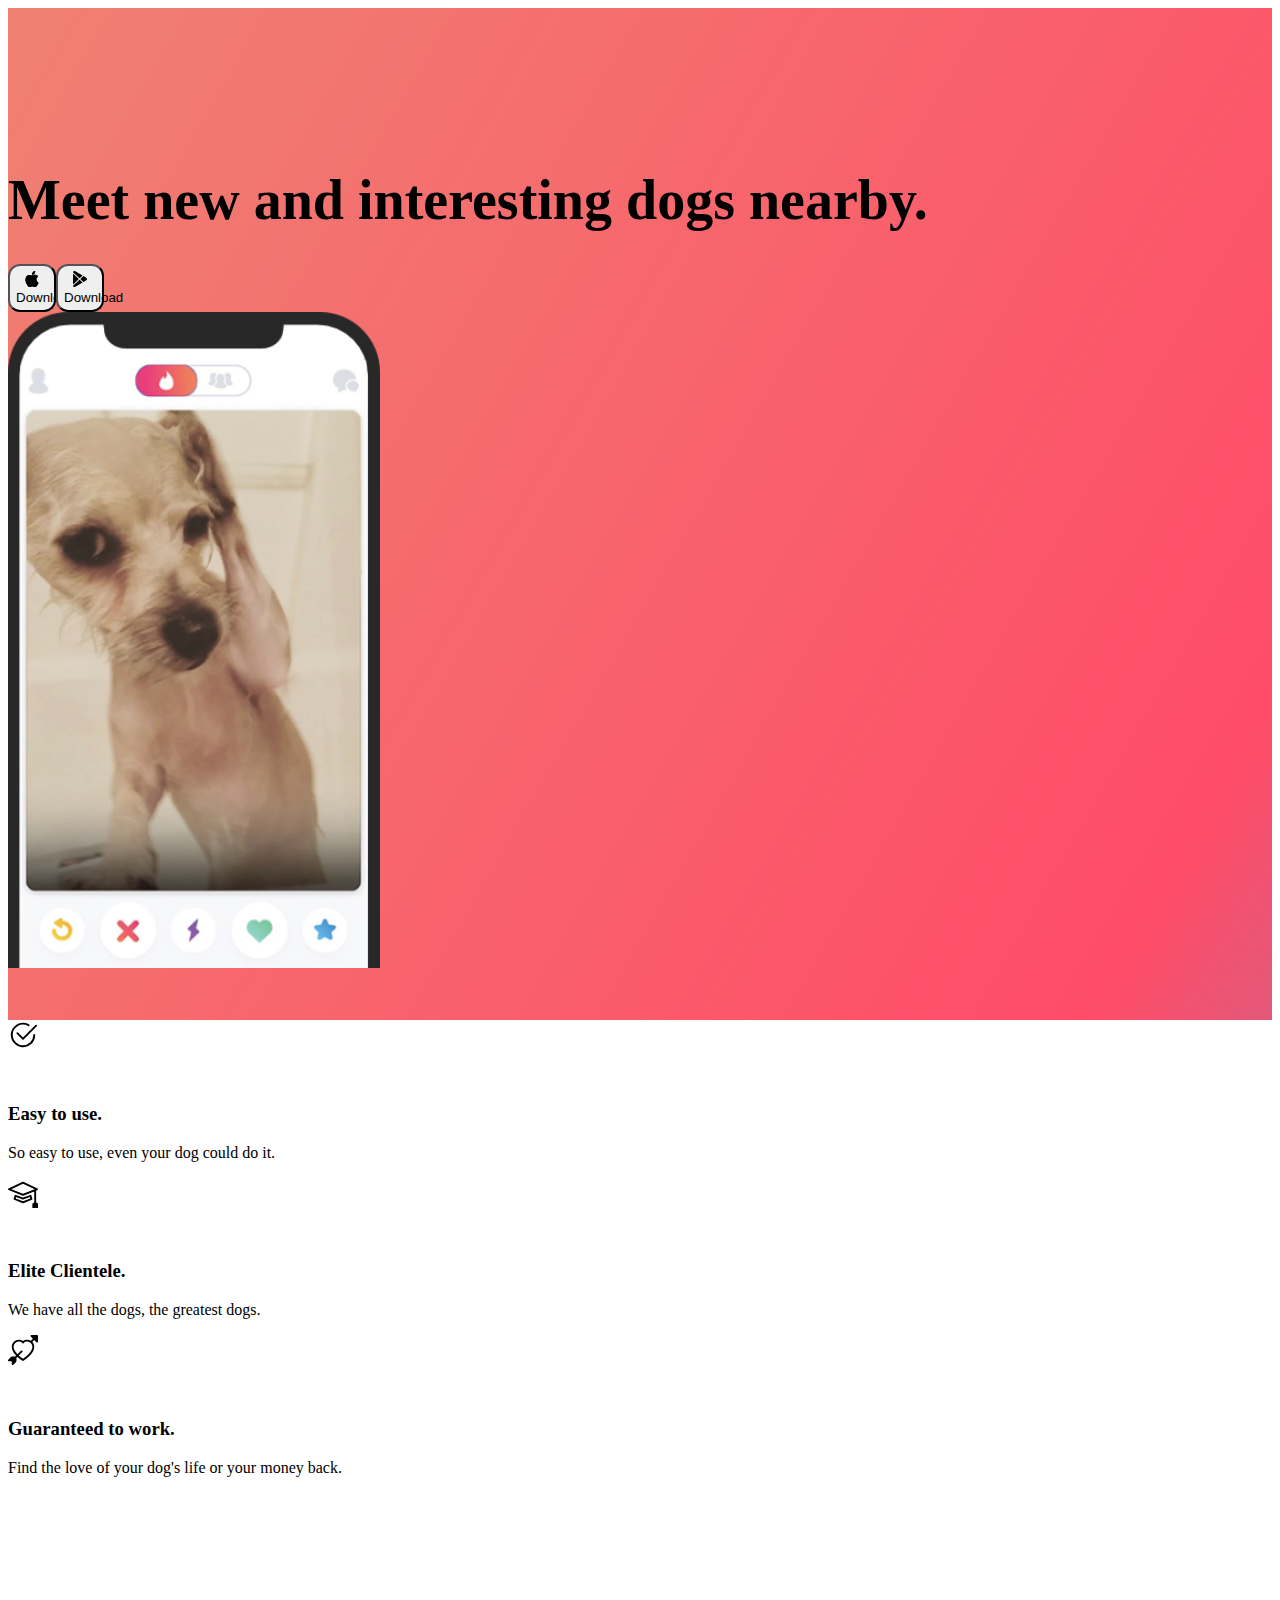
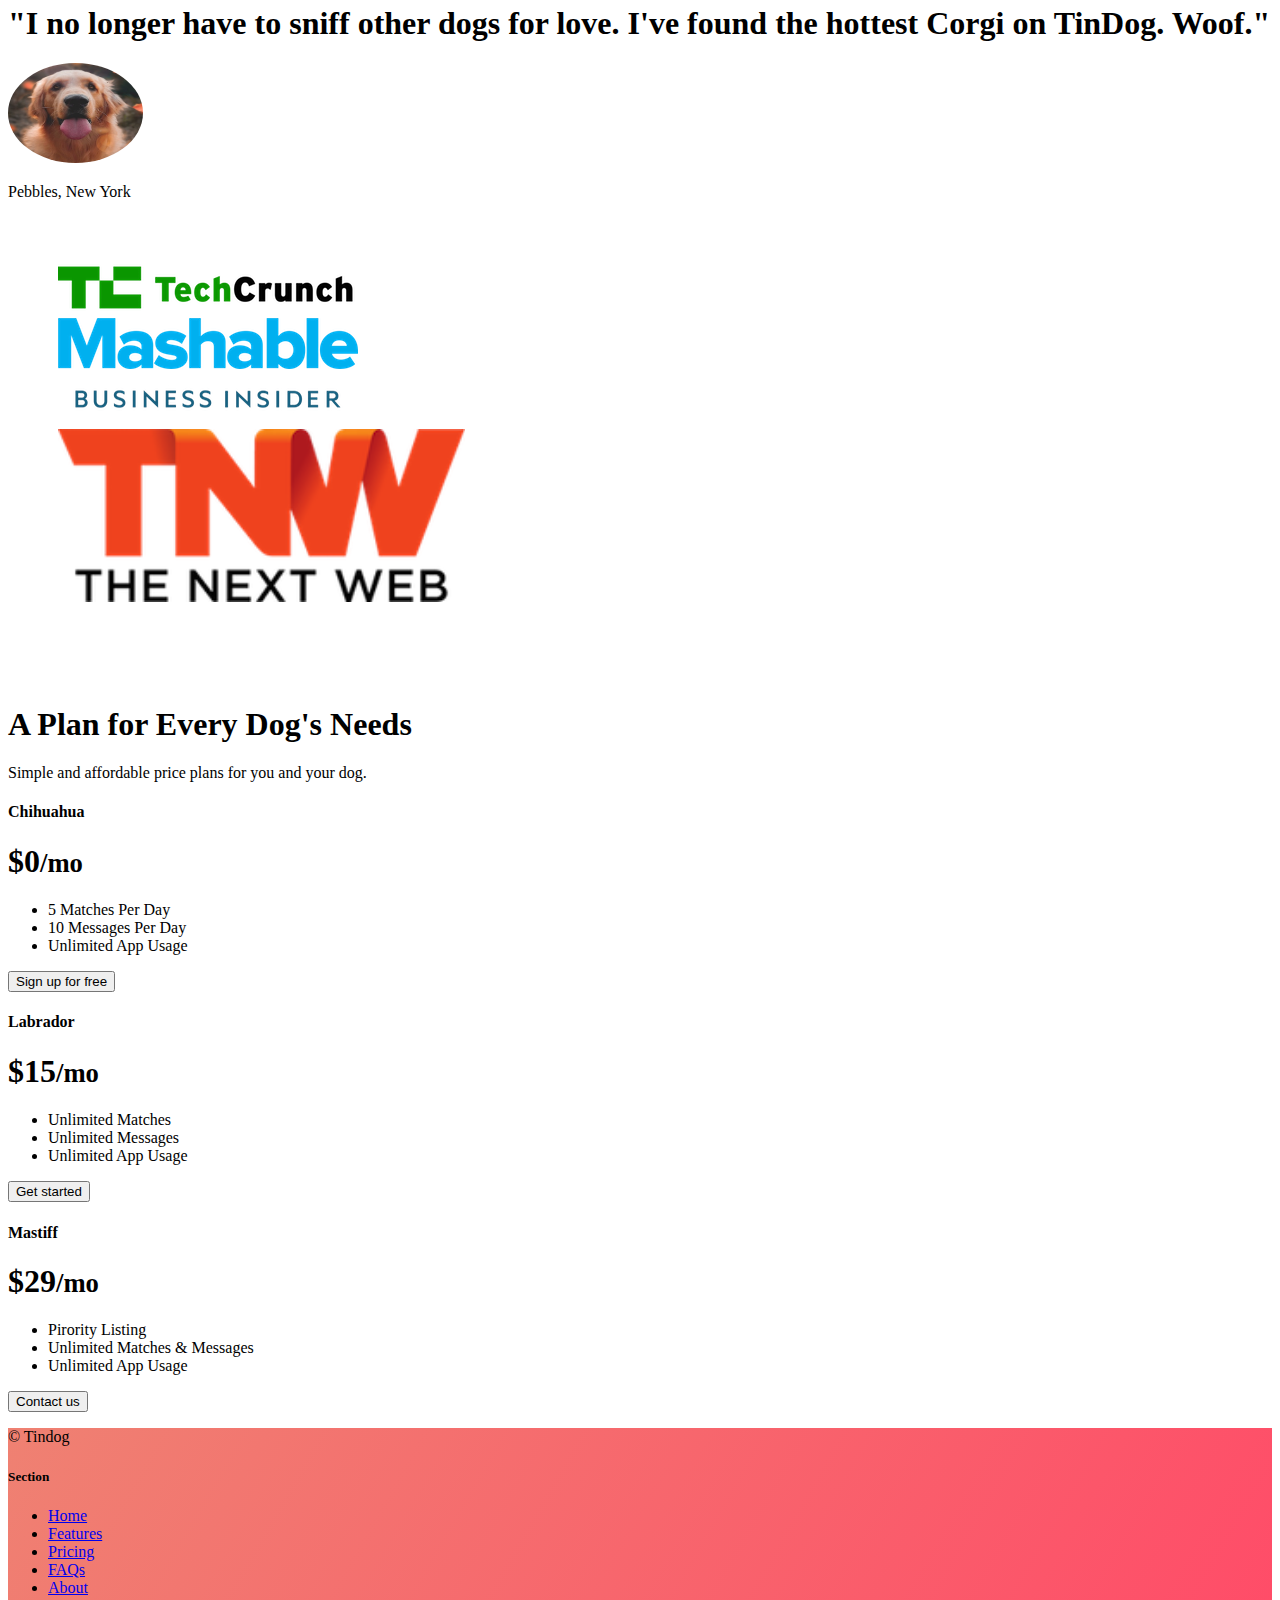
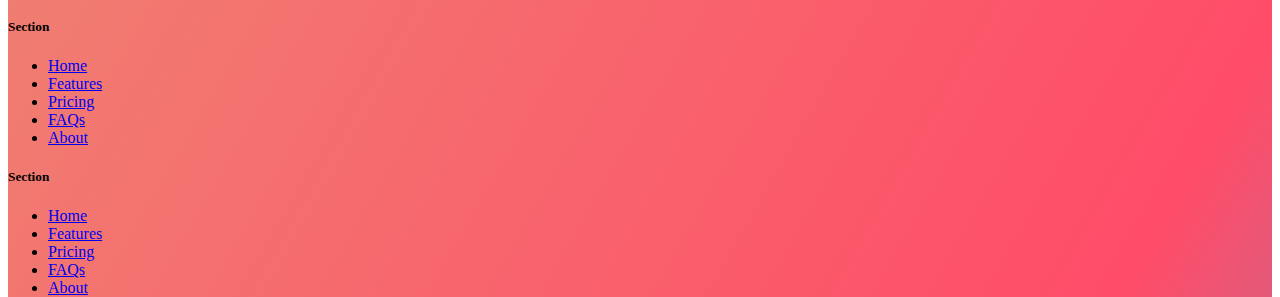
<file: projects/tindog/index.html>
<!DOCTYPE html>
<html lang="en">
  <head>
    <meta charset="UTF-8" />
    <meta name="viewport" content="width=device-width, initial-scale=1.0" />
    <title>TinDog</title>

    <link
      href="https://cdn.jsdelivr.net/npm/bootstrap@5.3.1/dist/css/bootstrap.min.css"
      rel="stylesheet"
      integrity="sha384-4bw+/aepP/YC94hEpVNVgiZdgIC5+VKNBQNGCHeKRQN+PtmoHDEXuppvnDJzQIu9"
      crossorigin="anonymous"
    />

    <link rel="stylesheet" href="./css/style.css" />
  </head>

  <body>
    <!-- Title -->
    <section id="title" class="gradient-background hero">
      <!-- HERO container -->
      <div class="container text-center">
        <!-- main Row : title+btn on left, img on right -->
        <div class="row align-items-center mx-5 hero-title-btn-row">
          <!-- Title+btn col -->
          <div class="col-xl-6 col-lg-6 col-md hero-img-row">
            <div class="container">
              <!-- Title Row -->
              <div class="row mb-3">
                <div class="col-xl col-lg">
                  <h1 class="hero-title">
                    Meet new and interesting dogs nearby.
                  </h1>
                </div>
              </div>

              <!-- Btns Row -->
              <div class="row hero-btn-container ms-1">
                <button
                  type="button"
                  class="btn btn-light download-btn icon-square me-4 w-25"
                >
                  <!-- Apple Logo -->
                  <svg
                    xmlns="http://www.w3.org/2000/svg"
                    width="16"
                    height="16"
                    fill="currentColor"
                    class="bi bi-apple mb-1"
                    viewBox="0 0 16 16"
                  >
                    <path
                      d="M11.182.008C11.148-.03 9.923.023 8.857 1.18c-1.066 1.156-.902 2.482-.878 2.516.024.034 1.52.087 2.475-1.258.955-1.345.762-2.391.728-2.43Zm3.314 11.733c-.048-.096-2.325-1.234-2.113-3.422.212-2.189 1.675-2.789 1.698-2.854.023-.065-.597-.79-1.254-1.157a3.692 3.692 0 0 0-1.563-.434c-.108-.003-.483-.095-1.254.116-.508.139-1.653.589-1.968.607-.316.018-1.256-.522-2.267-.665-.647-.125-1.333.131-1.824.328-.49.196-1.422.754-2.074 2.237-.652 1.482-.311 3.83-.067 4.56.244.729.625 1.924 1.273 2.796.576.984 1.34 1.667 1.659 1.899.319.232 1.219.386 1.843.067.502-.308 1.408-.485 1.766-.472.357.013 1.061.154 1.782.539.571.197 1.111.115 1.652-.105.541-.221 1.324-1.059 2.238-2.758.347-.79.505-1.217.473-1.282Z"
                    />
                    <path
                      d="M11.182.008C11.148-.03 9.923.023 8.857 1.18c-1.066 1.156-.902 2.482-.878 2.516.024.034 1.52.087 2.475-1.258.955-1.345.762-2.391.728-2.43Zm3.314 11.733c-.048-.096-2.325-1.234-2.113-3.422.212-2.189 1.675-2.789 1.698-2.854.023-.065-.597-.79-1.254-1.157a3.692 3.692 0 0 0-1.563-.434c-.108-.003-.483-.095-1.254.116-.508.139-1.653.589-1.968.607-.316.018-1.256-.522-2.267-.665-.647-.125-1.333.131-1.824.328-.49.196-1.422.754-2.074 2.237-.652 1.482-.311 3.83-.067 4.56.244.729.625 1.924 1.273 2.796.576.984 1.34 1.667 1.659 1.899.319.232 1.219.386 1.843.067.502-.308 1.408-.485 1.766-.472.357.013 1.061.154 1.782.539.571.197 1.111.115 1.652-.105.541-.221 1.324-1.059 2.238-2.758.347-.79.505-1.217.473-1.282Z"
                    />
                  </svg>
                  Download
                </button>

                <button
                  type="button"
                  class="btn btn-outline-light icon-square w-25"
                >
                  <!-- Google Play Btn -->
                  <svg
                    xmlns="http://www.w3.org/2000/svg"
                    width="16"
                    height="16"
                    fill="currentColor"
                    class="bi bi-google-play mb-1"
                    viewBox="0 0 16 16"
                  >
                    <path
                      d="M14.222 9.374c1.037-.61 1.037-2.137 0-2.748L11.528 5.04 8.32 8l3.207 2.96 2.694-1.586Zm-3.595 2.116L7.583 8.68 1.03 14.73c.201 1.029 1.36 1.61 2.303 1.055l7.294-4.295ZM1 13.396V2.603L6.846 8 1 13.396ZM1.03 1.27l6.553 6.05 3.044-2.81L3.333.215C2.39-.341 1.231.24 1.03 1.27Z"
                    />
                  </svg>
                  Download
                </button>
              </div>
            </div>
          </div>

          <!-- Img col -->
          <div class="col-xl-6 col-lg-6">
            <img
              src="./images/iphone.png"
              alt="tindog-image"
              style="height: 41rem"
            />
          </div>
        </div>
      </div>
    </section>

    <!-- Features -->
    <section id="features">
      <div class="container px-4 pt-2 text-center" id="featured-3">
        <div class="row g-4 py-5 row-cols-1 row-cols-lg-3">
          <div class="feature col">
            <div
              class="feature-icon d-inline-flex align-items-center justify-content-center bg-body-secondary fs-2 mb-3"
            >
              <svg
                xmlns="http://www.w3.org/2000/svg"
                height="30"
                fill="currentColor"
                class="bi bi-check2-circle"
                viewBox="0 0 16 16"
              >
                <path
                  d="M2.5 8a5.5 5.5 0 0 1 8.25-4.764.5.5 0 0 0 .5-.866A6.5 6.5 0 1 0 14.5 8a.5.5 0 0 0-1 0 5.5 5.5 0 1 1-11 0z"
                />
                <path
                  d="M15.354 3.354a.5.5 0 0 0-.708-.708L8 9.293 5.354 6.646a.5.5 0 1 0-.708.708l3 3a.5.5 0 0 0 .708 0l7-7z"
                />
              </svg>
            </div>
            <h3 class="fs-2 text-body-emphasis">Easy to use.</h3>
            <p>So easy to use, even your dog could do it.</p>
          </div>
          <div class="feature col">
            <div
              class="feature-icon d-inline-flex align-items-center justify-content-center bg-body-secondary fs-2 mb-3"
            >
              <svg
                xmlns="http://www.w3.org/2000/svg"
                height="30"
                fill="currentColor"
                class="bi bi-mortarboard"
                viewBox="0 0 16 16"
              >
                <path
                  d="M8.211 2.047a.5.5 0 0 0-.422 0l-7.5 3.5a.5.5 0 0 0 .025.917l7.5 3a.5.5 0 0 0 .372 0L14 7.14V13a1 1 0 0 0-1 1v2h3v-2a1 1 0 0 0-1-1V6.739l.686-.275a.5.5 0 0 0 .025-.917l-7.5-3.5ZM8 8.46 1.758 5.965 8 3.052l6.242 2.913L8 8.46Z"
                />
                <path
                  d="M4.176 9.032a.5.5 0 0 0-.656.327l-.5 1.7a.5.5 0 0 0 .294.605l4.5 1.8a.5.5 0 0 0 .372 0l4.5-1.8a.5.5 0 0 0 .294-.605l-.5-1.7a.5.5 0 0 0-.656-.327L8 10.466 4.176 9.032Zm-.068 1.873.22-.748 3.496 1.311a.5.5 0 0 0 .352 0l3.496-1.311.22.748L8 12.46l-3.892-1.556Z"
                />
              </svg>
            </div>
            <h3 class="fs-2 text-body-emphasis">Elite Clientele.</h3>
            <p>We have all the dogs, the greatest dogs.</p>
          </div>
          <div class="feature col">
            <div
              class="feature-icon d-inline-flex align-items-center justify-content-center bg-body-secondary fs-2 mb-3"
            >
              <svg
                xmlns="http://www.w3.org/2000/svg"
                height="30"
                fill="currentColor"
                class="bi bi-arrow-through-heart"
                viewBox="0 0 16 16"
              >
                <path
                  fill-rule="evenodd"
                  d="M2.854 15.854A.5.5 0 0 1 2 15.5V14H.5a.5.5 0 0 1-.354-.854l1.5-1.5A.5.5 0 0 1 2 11.5h1.793l.53-.53c-.771-.802-1.328-1.58-1.704-2.32-.798-1.575-.775-2.996-.213-4.092C3.426 2.565 6.18 1.809 8 3.233c1.25-.98 2.944-.928 4.212-.152L13.292 2 12.147.854A.5.5 0 0 1 12.5 0h3a.5.5 0 0 1 .5.5v3a.5.5 0 0 1-.854.354L14 2.707l-1.006 1.006c.236.248.44.531.6.845.562 1.096.585 2.517-.213 4.092-.793 1.563-2.395 3.288-5.105 5.08L8 13.912l-.276-.182a21.86 21.86 0 0 1-2.685-2.062l-.539.54V14a.5.5 0 0 1-.146.354l-1.5 1.5Zm2.893-4.894A20.419 20.419 0 0 0 8 12.71c2.456-1.666 3.827-3.207 4.489-4.512.679-1.34.607-2.42.215-3.185-.817-1.595-3.087-2.054-4.346-.761L8 4.62l-.358-.368c-1.259-1.293-3.53-.834-4.346.761-.392.766-.464 1.845.215 3.185.323.636.815 1.33 1.519 2.065l1.866-1.867a.5.5 0 1 1 .708.708L5.747 10.96Z"
                />
              </svg>
            </div>
            <h3 class="fs-2 text-body-emphasis">Guaranteed to work.</h3>
            <p>Find the love of your dog's life or your money back.</p>
          </div>
        </div>
      </div>
    </section>
    <!-- Testimonial -->
    <section id="testimonial" style="margin-bottom: 100px;">

      <div class="container text-center testimonial" style="margin-bottom: 100px;">
        <div class="row mb-5">
          <div class="col">
            <h1>"I no longer have to sniff other dogs for love. I've found the hottest Corgi on TinDog. Woof."</h1>
          </div>
        </div>

        <div class="row container text-center" style="margin-bottom: 60px;">
            <img class="profile-img mx-auto" src="./images/dog-img.jpg" alt="happy-tindog-customer" style="width: 135px;"> <br>
          <div class="row">
            <p class="col fw-lighter fs-4 mt-4">Pebbles, New York</p>
          </div>
        </div>

        <div class="row row-companies-logo" >

          <div class="col-lg col-md-12"><img class=" img-fluid companies-logo" src="./images/techcrunch.png" alt="techcrunch_logo"></div>
          <div class="col-lg col-md-12"><img class="img-fluid companies-logo" src="./images/mashable.png" alt="mashable_logo"></div>
          <div class="col-lg col-md-12"><img class="img-fluid companies-logo" src="./images/bizinsider.png" alt="business_insider_logo"></div>
          <div class="col-lg col-md-12"><img class="img-fluid companies-logo the-next-web-logo" src="./images/tnw.png" alt="The_next_web_logo"></div>
        </div>
      </div>

    </section>
    <!-- Pricing -->
    <section id="pricing">
  
      <div class="d-flex text-center justify-content-center">
        <div class="pricing-header pb-md-4  text-center">
          <h1 class="display-4 fw-normal text-body-emphasis">A Plan for Every Dog's Needs</h1>
          <p class="fs-5 text-body-secondary mx-auto">Simple and affordable price plans for you and your dog.</p>
        </div>
      </div>

      <!-- Pricing card -->
      <div class="row row-cols-1 row-cols-md-3 mb-3 text-center ">
        <div class="col">
          <div class="card mb-4 rounded-3 shadow-sm">
            <div class="card-header py-3">
              <h4 class="my-0 fw-normal">Chihuahua</h4>
            </div>
            <div class="card-body">
              <h1 class="card-title pricing-card-title">$0<small class="text-body-secondary fw-light">/mo</small></h1>
              <ul class="list-unstyled mt-3 mb-4">
                <li>5 Matches Per Day</li>
                <li>10 Messages Per Day</li>
                <li>Unlimited App Usage</li>
              </ul>
              <button type="button" class="w-100 btn btn-lg btn-outline-dark">Sign up for free</button>
            </div>
          </div>
        </div>

        <div class="col">
          <div class="card mb-4 rounded-3 shadow-sm">
            <div class="card-header py-3">
              <h4 class="my-0 fw-normal">Labrador</h4>
            </div>
            <div class="card-body">
              <h1 class="card-title pricing-card-title">$15<small class="text-body-secondary fw-light">/mo</small></h1>
              <ul class="list-unstyled mt-3 mb-4">
                <li>Unlimited Matches</li>
                <li>Unlimited Messages</li>
                <li>Unlimited App Usage</li>
              </ul>
              <button type="button" class="w-100 btn btn-lg btn-dark">Get started</button>
            </div>
          </div>
        </div>
        <div class="col">
          <div class="card mb-4 rounded-3 shadow-sm border-dark">
            <div class="card-header py-3 text-bg-dark border-dark">
              <h4 class="my-0 fw-normal">Mastiff</h4>
            </div>
            <div class="card-body">
              <h1 class="card-title pricing-card-title">$29<small class="text-body-dark fw-dark">/mo</small></h1>
              <ul class="list-unstyled mt-3 mb-4">
                <li>Pirority Listing</li>
                <li>Unlimited Matches & Messages</li>
                <li>Unlimited App Usage</li>
              </ul>
              <button type="button" class="w-100 btn btn-lg btn-dark">Contact us</button>
            </div>
          </div>
        </div>
      </div>
      
    </section>
    
    <!-- Footer -->
    <section id="footer" class="gradient-background">

      <div class="container ">
        <footer class="row row-cols-1 row-cols-sm-2 row-cols-md-5 py-5 my-5 border-top">
          <div class="col mb-3">
            <p class="text-body-secondary">© Tindog</p>
          </div>
      
          <div class="col mb-3">
      
          </div>
      
          <div class="col mb-3">
            <h5>Section</h5>
            <ul class="nav flex-column">
              <li class="nav-item mb-2"><a href="#" class="nav-link p-0 text-body-secondary">Home</a></li>
              <li class="nav-item mb-2"><a href="#" class="nav-link p-0 text-body-secondary">Features</a></li>
              <li class="nav-item mb-2"><a href="#" class="nav-link p-0 text-body-secondary">Pricing</a></li>
              <li class="nav-item mb-2"><a href="#" class="nav-link p-0 text-body-secondary">FAQs</a></li>
              <li class="nav-item mb-2"><a href="#" class="nav-link p-0 text-body-secondary">About</a></li>
            </ul>
          </div>
      
          <div class="col mb-3">
            <h5>Section</h5>
            <ul class="nav flex-column">
              <li class="nav-item mb-2"><a href="#" class="nav-link p-0 text-body-secondary">Home</a></li>
              <li class="nav-item mb-2"><a href="#" class="nav-link p-0 text-body-secondary">Features</a></li>
              <li class="nav-item mb-2"><a href="#" class="nav-link p-0 text-body-secondary">Pricing</a></li>
              <li class="nav-item mb-2"><a href="#" class="nav-link p-0 text-body-secondary">FAQs</a></li>
              <li class="nav-item mb-2"><a href="#" class="nav-link p-0 text-body-secondary">About</a></li>
            </ul>
          </div>
      
          <div class="col mb-3">
            <h5>Section</h5>
            <ul class="nav flex-column">
              <li class="nav-item mb-2"><a href="#" class="nav-link p-0 text-body-secondary">Home</a></li>
              <li class="nav-item mb-2"><a href="#" class="nav-link p-0 text-body-secondary">Features</a></li>
              <li class="nav-item mb-2"><a href="#" class="nav-link p-0 text-body-secondary">Pricing</a></li>
              <li class="nav-item mb-2"><a href="#" class="nav-link p-0 text-body-secondary">FAQs</a></li>
              <li class="nav-item mb-2"><a href="#" class="nav-link p-0 text-body-secondary">About</a></li>
            </ul>
          </div>
        </footer>
      </div>

    </section>
    
    <script
      src="https://cdn.jsdelivr.net/npm/bootstrap@5.3.1/dist/js/bootstrap.bundle.min.js"
      integrity="sha384-HwwvtgBNo3bZJJLYd8oVXjrBZt8cqVSpeBNS5n7C8IVInixGAoxmnlMuBnhbgrkm"
      crossorigin="anonymous"
    ></script>
  </body>
</html>
</file>
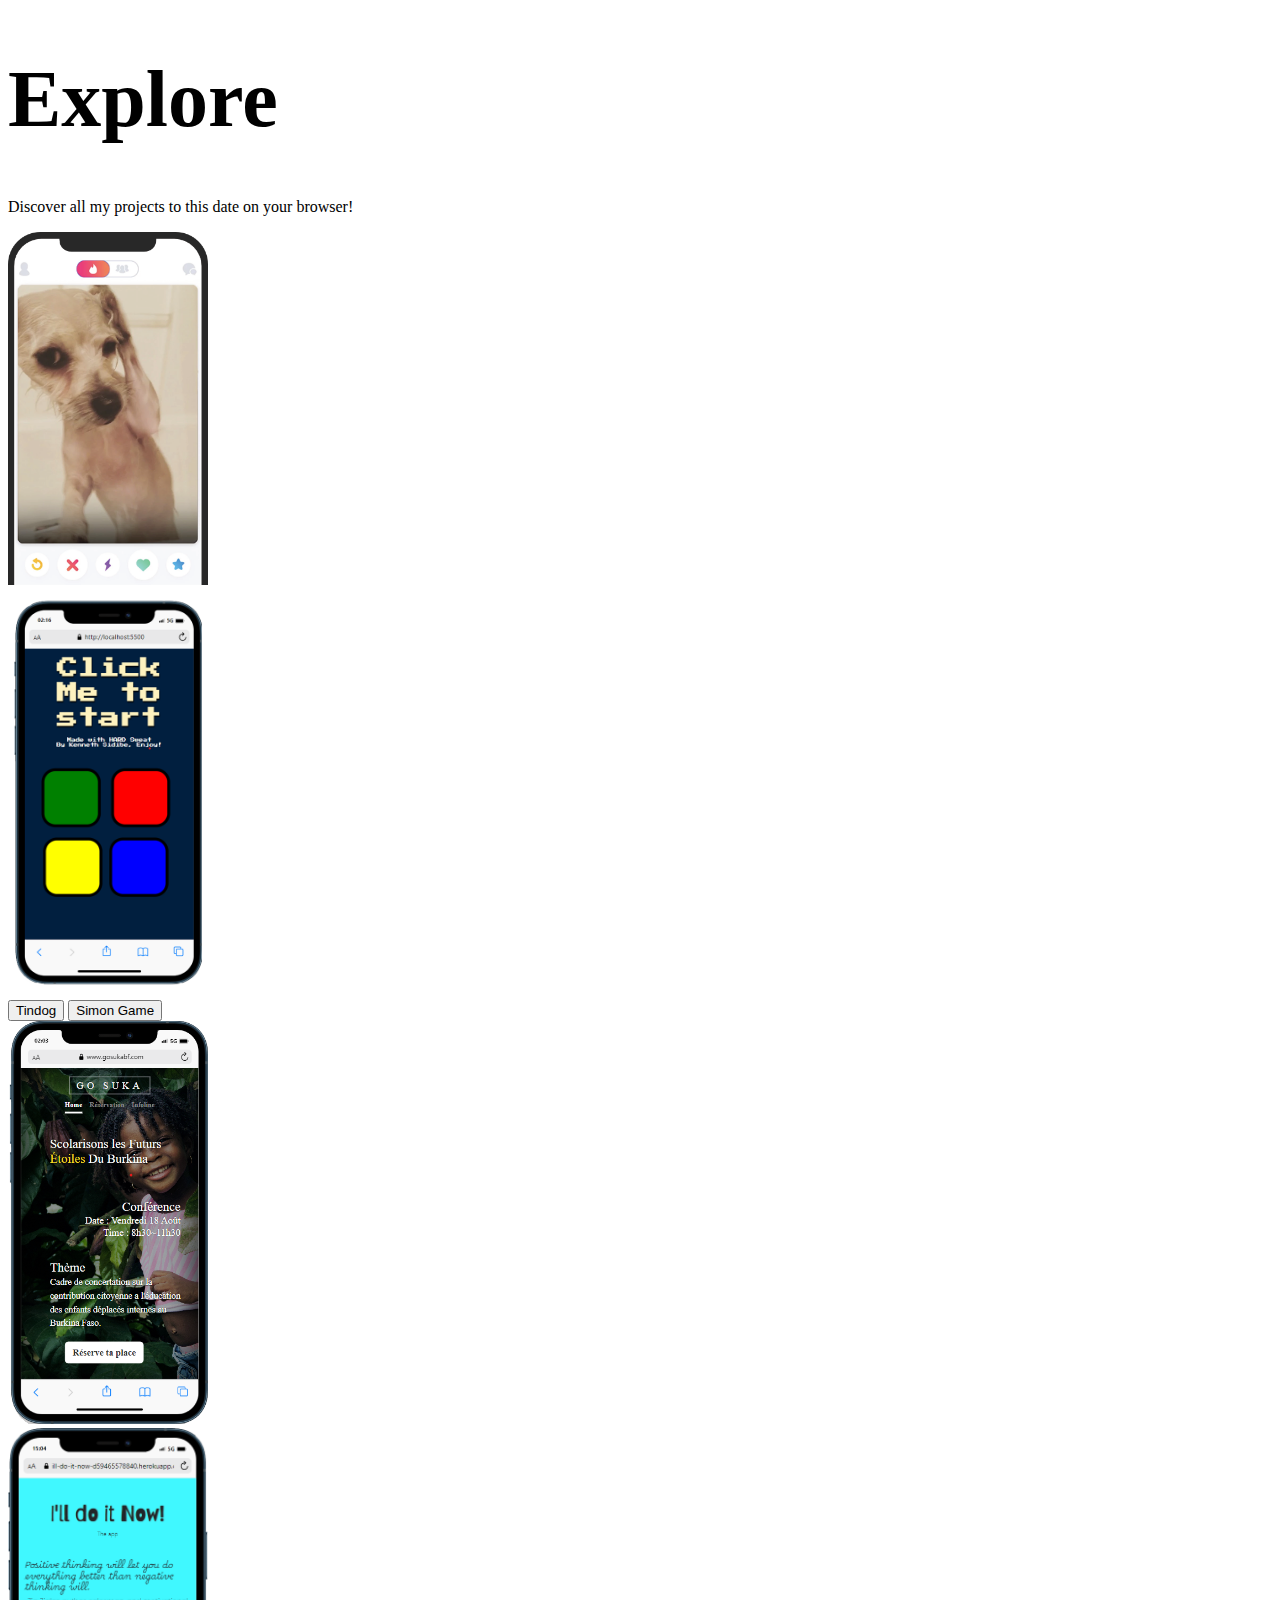
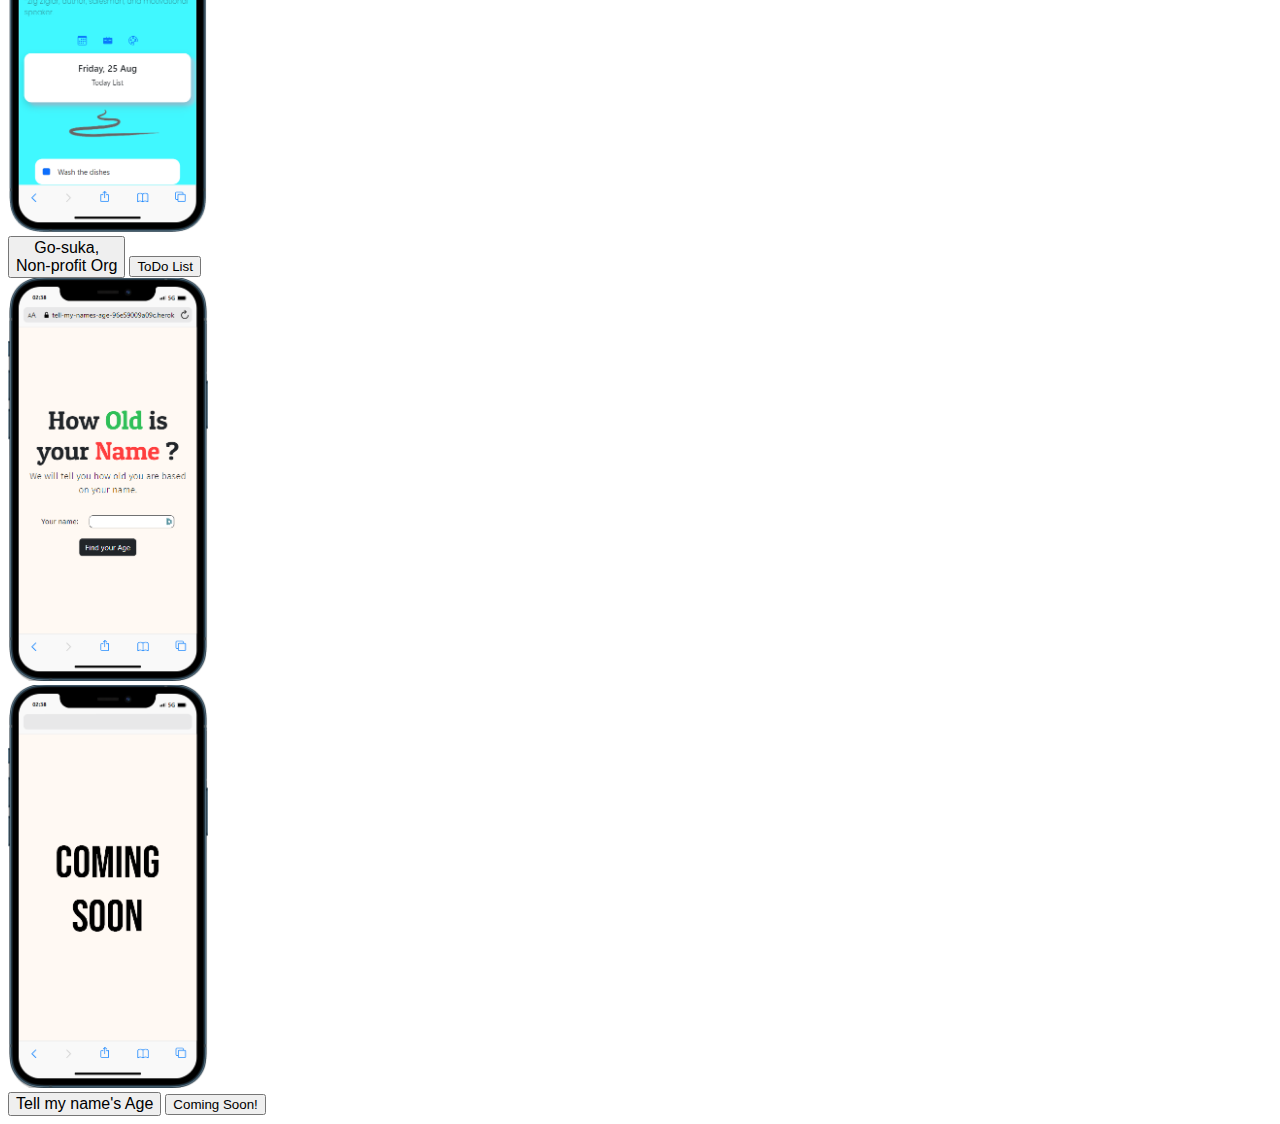
<file: project-navigator.html>
<!DOCTYPE html>
<html lang="en">
  <head>
    <meta charset="UTF-8" />
    <meta name="viewport" content="width=device-width, initial-scale=1.0" />
    <title>Kenneth Projects Explorer</title>

    <!-- Favicon -->
    <link rel="shortcut icon" href="./images/airplane-engines.svg" type="image/x-icon">

    <!-- Google Fonts -->
    <link rel="preconnect" href="https://fonts.googleapis.com" />
    <link rel="preconnect" href="https://fonts.gstatic.com" crossorigin />
    <link
      href="https://fonts.googleapis.com/css2?family=Tulpen+One&display=swap"
      rel="stylesheet"
    />
    <link rel="preconnect" href="https://fonts.googleapis.com" />
    <link rel="preconnect" href="https://fonts.gstatic.com" crossorigin />
    <link
      href="https://fonts.googleapis.com/css2?family=Lobster&display=swap"
      rel="stylesheet"
    />

    <!-- Bootstrap Styles -->
    <link
      href="https://cdn.jsdelivr.net/npm/bootstrap@5.3.1/dist/css/bootstrap.min.css"
      rel="stylesheet"
      integrity="sha384-4bw+/aepP/YC94hEpVNVgiZdgIC5+VKNBQNGCHeKRQN+PtmoHDEXuppvnDJzQIu9"
      crossorigin="anonymous"
    />

    <!-- Home css style -->
    <link rel="stylesheet" href="./css/project-navigator-style.css">

  </head>

  <body>
    <div class="px-4 my-4 text-center">
      <h1 class="display-5 fw-bold text-body-emphasis" style="font-size: 5rem">
        Explore
      </h1>

      <div class="col-lg-6 mx-auto">
        <p class="lead mb-4">
          Discover all my projects to this date on your browser!
        </p>

        <div class="container my-3 img-preview-with-links">

          <div
            class="d-sm-grid d-sm-flex justify-content-sm-between align-items-center py-3"
          >
          
          <!-- Tindog Image -->
            <div class="d-flex flex-column justify-content-center gap-4 align-items-center my-5 ">
              <img src="./projects/tindog/images/iphone.png" class="img-fluid img-mobile"   width="200" alt="" />
              <a href="./projects/tindog/index.html"  class=" text-center mobile-btn">
                <button
                  type="button"
                  class="btn btn-primary btn-lg px-5 gap-3 mobile-btn-text"
                >
                  Tindog
                </button></a
              >
            </div>

            <div class="d-flex flex-column justify-content-center gap-4 align-items-center my-2 ">
              <img src="/images/simon-game-iphone-preview.png" class="img-fluid img-mobile"   width="200" alt="" />
              <a href="./projects/simon-game/index.html"  class=" text-center mobile-btn">
                <button
                  type="button"
                  class="btn btn-danger btn-lg px-5 ms-3 gap-3 mobile-btn-text"
                >
                  Simon Game
                </button></a
              >
            </div>

            
          </div>

          <div class="desktop-btns" >

            <div
              class="d-grid d-sm-flex justify-content-sm-between align-items-center py-4"
              id="desk"
            >

              <a href="./projects/tindog/index.html">
                <button
                  type="button"
                  class="btn btn-primary btn-lg px-5 ms-3 gap-3"
                >
                  Tindog
                </button></a
              >
              <a href="./projects/simon-game/index.html"
                ><button
                  type="button"
                  class="btn btn-danger btn-lg me-3 px-3 gap-3"
                >
                  Simon Game
                </button>
              </a>
            </div>


          </div>
        </div>

        <div class="container my-3 img-preview-with-links">

          <div
            class="d-sm-grid d-sm-flex justify-content-sm-between align-items-center py-3"
          >
          
          <!-- Gosuka -->
            <div class="d-flex flex-column justify-content-center gap-4 align-items-center my-2 ">
              <img src="./images/gosuka_website_iphone_preview.png" class="img-fluid img-mobile"   width="200" alt="" />
              <a href="https://www.gosukabf.com"  class=" text-center mobile-btn">
                <button
                  type="button"
                  class="btn btn-success btn-lg px-5 ms-3 gap-3 mobile-btn-text go-suka-btn"
                >
                  Go-suka, Non-profit Org
                </button></a
              >
            </div>

            <div class="d-flex flex-column justify-content-center gap-4 align-items-center my-5 ">
              <img src="/images/todo-list_iphone_preview.png" class="img-fluid img-mobile"   width="200" alt="" />
              <a href="https://ill-do-it-now-d59465578840.herokuapp.com/"  class=" text-center mobile-btn">
                <button
                  type="button"
                  class="btn btn-dark btn-lg px-5 gap-3 mobile-btn-text"
                >
                  ToDo List
                </button></a
              >
            </div>

            
          </div>

          <div class="desktop-btns" >

            <div
              class="d-grid d-sm-flex justify-content-sm-between align-items-center py-4"
              id="desk"
            >

              <a href="https://www.gosukabf.com">
                <button
                  type="button"
                  class="btn btn-success btn-lg px-5 gap-3 go-suka-btn"
                >
                Go-suka, <br> Non-profit Org
                </button></a
              >
              <a href="https://ill-do-it-now-d59465578840.herokuapp.com/"
                ><button
                  type="button"
                  class="btn btn-dark btn-lg me-3 px-3 gap-3"
                >
                  ToDo List 
                </button>
              </a>
            </div>


          </div>

        </div>

        <div class="container my-3 img-preview-with-links">

          <div
            class="d-sm-grid d-sm-flex justify-content-sm-between align-items-center py-3"
          >
          
          <!-- Gosuka -->
            <div class="d-flex flex-column justify-content-center gap-4 align-items-center my-2 ">
              <img src="./images/tell-my-names-age-iphone-preview.png" class="img-fluid img-mobile"   width="200" alt="" />
              <a href="https://tell-my-names-age-96e59009a09c.herokuapp.com/"  class=" text-center mobile-btn">
                <button
                  type="button"
                  class="btn btn-warning btn-lg px-5 ms-3 gap-3 mobile-btn-text go-suka-btn"
                >
                  Tell my name's Age
                </button></a
              >
            </div>

            <div class="d-flex flex-column justify-content-center gap-4 align-items-center my-5 ">
              <img src="/images/coming-soon-iphone-preview.png" class="img-fluid img-mobile"   width="200" alt="" />
              <a href="https://kennethsidibe.com"  class=" text-center mobile-btn">
                <button
                  type="button"
                  class="btn btn-outline-dark btn-lg px-5 gap-3 mobile-btn-text"
                >
                  Coming Soon!
                </button></a
              >
            </div>

            
          </div>

          <div class="desktop-btns" >

            <div
              class="d-grid d-sm-flex justify-content-sm-between align-items-center py-4"
              id="desk"
            >

              <a href="https://tell-my-names-age-96e59009a09c.herokuapp.com/">
                <button
                  type="button"
                  class="btn btn-warning btn-lg px-5 gap-3 go-suka-btn"
                >
                Tell my name's Age
                </button></a
              >
              <a href="https://kennethsidibe.com"
                ><button
                  type="button"
                  class="btn btn-outline-dark btn-lg me-3 px-3 gap-3"
                >
                  Coming Soon!
                </button>
              </a>
            </div>

          </div>

        </div>

        </div>
      </div>
    </div>

    <!-- Bootstrap JS -->
    <script
      src="https://cdn.jsdelivr.net/npm/bootstrap@5.3.1/dist/js/bootstrap.bundle.min.js"
      integrity="sha384-HwwvtgBNo3bZJJLYd8oVXjrBZt8cqVSpeBNS5n7C8IVInixGAoxmnlMuBnhbgrkm"
      crossorigin="anonymous"
    ></script>
  </body>
</html>
</file>
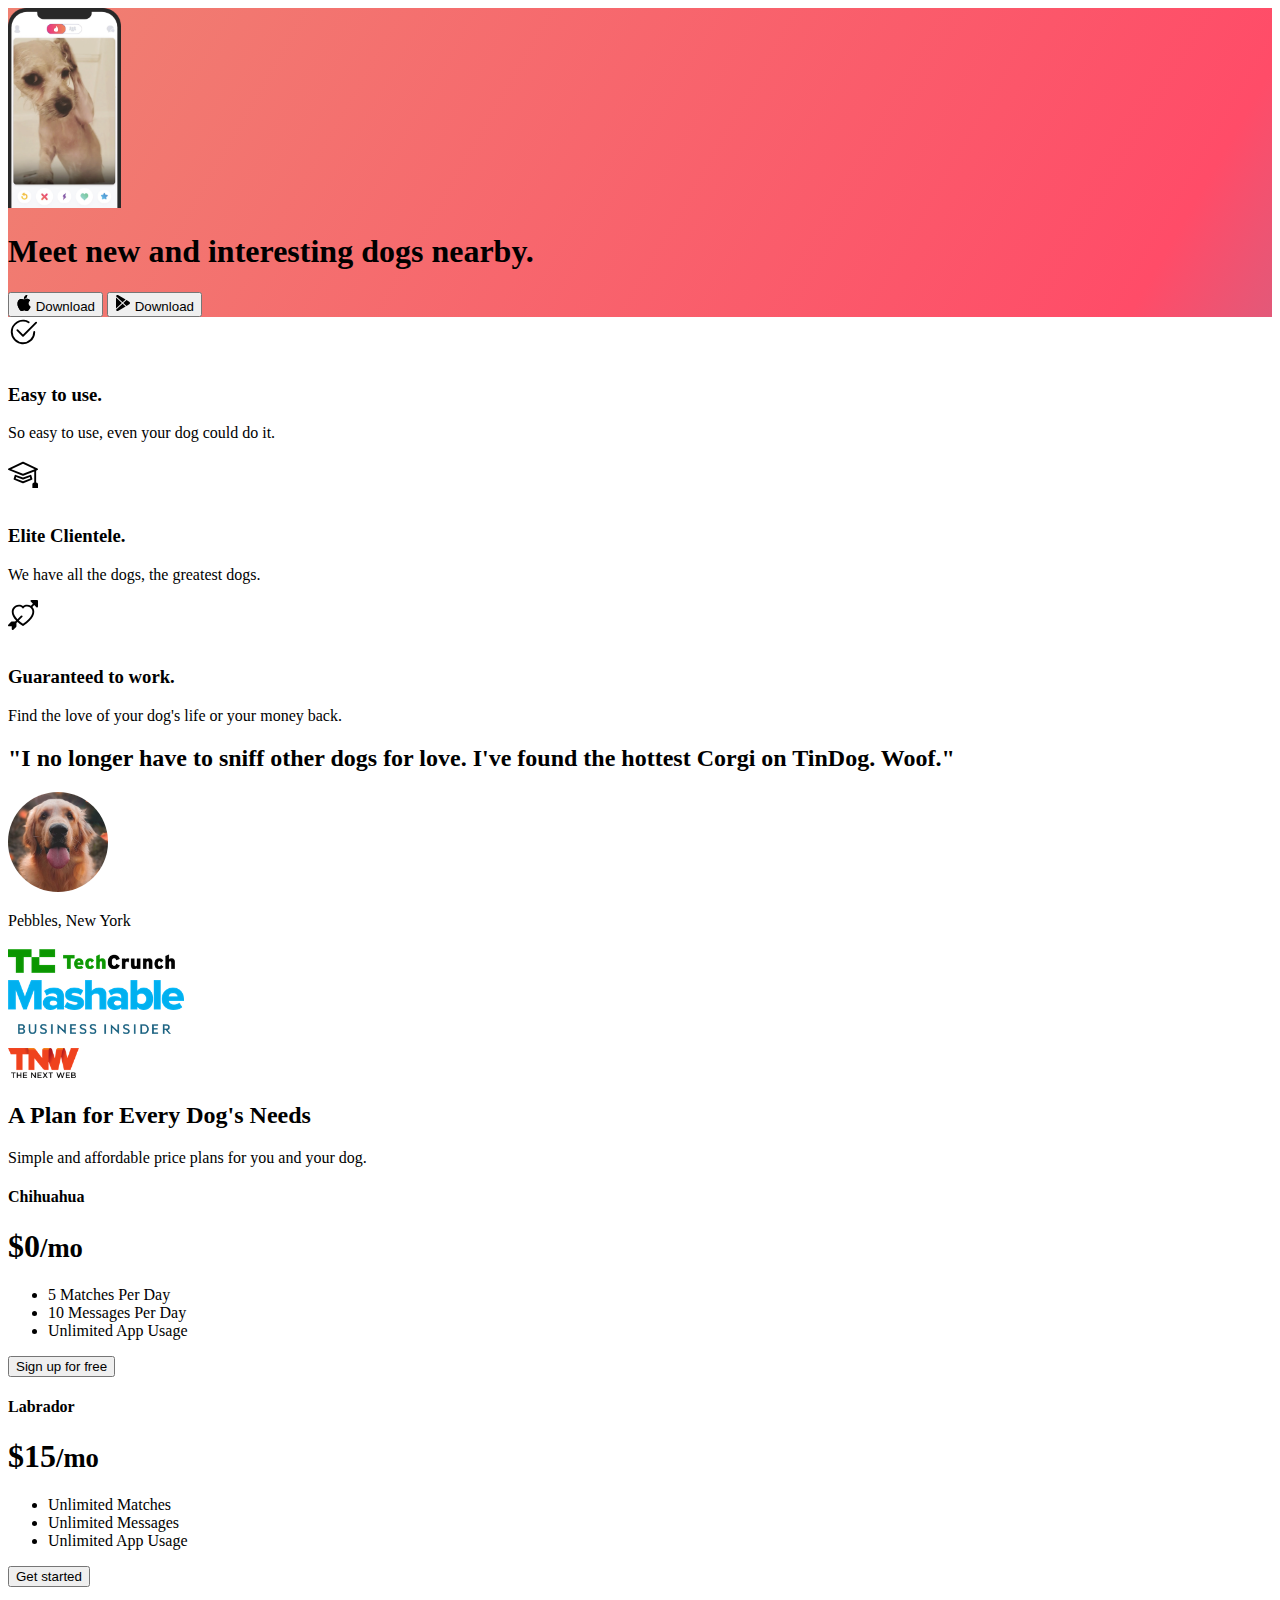
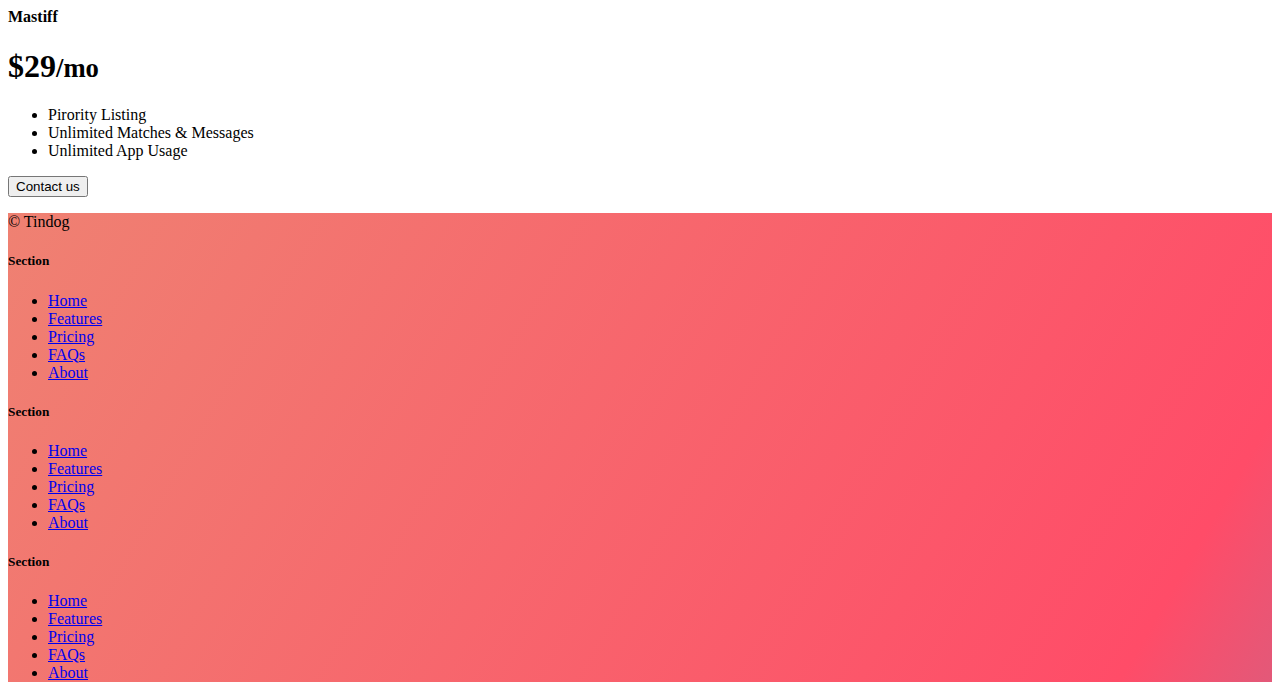
<file: projects/tindog/solution.html>
<!DOCTYPE html>
<html lang="en">

<head>
  <meta charset="UTF-8">
  <meta name="viewport" content="width=device-width, initial-scale=1.0">
  <title>TinDog</title>
  <link href="https://cdn.jsdelivr.net/npm/bootstrap@5.3.0-alpha3/dist/css/bootstrap.min.css" rel="stylesheet"
    integrity="sha384-KK94CHFLLe+nY2dmCWGMq91rCGa5gtU4mk92HdvYe+M/SXH301p5ILy+dN9+nJOZ" crossorigin="anonymous">
  <link rel="stylesheet" href="./css/solution.css">
</head>

<body>


  <!-- Title -->
  <section id="title" class="gradient-background">

    <div class="container col-xxl-8 px-4 pt-5">
      <div class="row flex-lg-row-reverse align-items-center g-5 pt-5">
        <div class="col-10 col-sm-8 col-lg-6">
          <img src="./images/iphone.png" class="d-block mx-lg-auto img-fluid" alt="Bootstrap Themes" height="200"
            loading="lazy">
        </div>
        <div class="col-lg-6">
          <h1 class="display-5 fw-bold text-body-emphasis lh-1 mb-3">Meet new and interesting dogs nearby.</h1>

          <div class="d-grid gap-2 d-md-flex justify-content-md-start">
            <button type="button" class="btn btn-light btn-lg px-4 me-md-2"><svg xmlns="http://www.w3.org/2000/svg"
                width="16" height="16" fill="currentColor" class="bi bi-apple mb-1" viewBox="0 0 16 16">
                <path
                  d="M11.182.008C11.148-.03 9.923.023 8.857 1.18c-1.066 1.156-.902 2.482-.878 2.516.024.034 1.52.087 2.475-1.258.955-1.345.762-2.391.728-2.43Zm3.314 11.733c-.048-.096-2.325-1.234-2.113-3.422.212-2.189 1.675-2.789 1.698-2.854.023-.065-.597-.79-1.254-1.157a3.692 3.692 0 0 0-1.563-.434c-.108-.003-.483-.095-1.254.116-.508.139-1.653.589-1.968.607-.316.018-1.256-.522-2.267-.665-.647-.125-1.333.131-1.824.328-.49.196-1.422.754-2.074 2.237-.652 1.482-.311 3.83-.067 4.56.244.729.625 1.924 1.273 2.796.576.984 1.34 1.667 1.659 1.899.319.232 1.219.386 1.843.067.502-.308 1.408-.485 1.766-.472.357.013 1.061.154 1.782.539.571.197 1.111.115 1.652-.105.541-.221 1.324-1.059 2.238-2.758.347-.79.505-1.217.473-1.282Z" />
                <path
                  d="M11.182.008C11.148-.03 9.923.023 8.857 1.18c-1.066 1.156-.902 2.482-.878 2.516.024.034 1.52.087 2.475-1.258.955-1.345.762-2.391.728-2.43Zm3.314 11.733c-.048-.096-2.325-1.234-2.113-3.422.212-2.189 1.675-2.789 1.698-2.854.023-.065-.597-.79-1.254-1.157a3.692 3.692 0 0 0-1.563-.434c-.108-.003-.483-.095-1.254.116-.508.139-1.653.589-1.968.607-.316.018-1.256-.522-2.267-.665-.647-.125-1.333.131-1.824.328-.49.196-1.422.754-2.074 2.237-.652 1.482-.311 3.83-.067 4.56.244.729.625 1.924 1.273 2.796.576.984 1.34 1.667 1.659 1.899.319.232 1.219.386 1.843.067.502-.308 1.408-.485 1.766-.472.357.013 1.061.154 1.782.539.571.197 1.111.115 1.652-.105.541-.221 1.324-1.059 2.238-2.758.347-.79.505-1.217.473-1.282Z" />
              </svg> Download</button>
            <button type="button" class="btn btn-outline-light btn-lg px-4"><svg xmlns="http://www.w3.org/2000/svg"
                width="16" height="16" fill="currentColor" class="bi bi-google-play mb-1" viewBox="0 0 16 16">
                <path
                  d="M14.222 9.374c1.037-.61 1.037-2.137 0-2.748L11.528 5.04 8.32 8l3.207 2.96 2.694-1.586Zm-3.595 2.116L7.583 8.68 1.03 14.73c.201 1.029 1.36 1.61 2.303 1.055l7.294-4.295ZM1 13.396V2.603L6.846 8 1 13.396ZM1.03 1.27l6.553 6.05 3.044-2.81L3.333.215C2.39-.341 1.231.24 1.03 1.27Z" />
              </svg> Download</button>
          </div>
        </div>
      </div>
    </div>
  </section>
  <!-- Features -->
  <section id="features">
    <div class="container mt-5">
      <div class="row g-4 py-5 row-cols-1 row-cols-lg-3">
        <div class="col d-flex align-items-start">
          <div
            class="icon-square text-body-emphasis bg-body-secondary d-inline-flex align-items-center justify-content-center fs-4 flex-shrink-0 me-3">
            <svg xmlns="http://www.w3.org/2000/svg" height="30" fill="currentColor" class="bi bi-check2-circle"
              viewBox="0 0 16 16">
              <path
                d="M2.5 8a5.5 5.5 0 0 1 8.25-4.764.5.5 0 0 0 .5-.866A6.5 6.5 0 1 0 14.5 8a.5.5 0 0 0-1 0 5.5 5.5 0 1 1-11 0z" />
              <path
                d="M15.354 3.354a.5.5 0 0 0-.708-.708L8 9.293 5.354 6.646a.5.5 0 1 0-.708.708l3 3a.5.5 0 0 0 .708 0l7-7z" />
            </svg>
          </div>
          <div>
            <h3 class="fs-2">Easy to use.</h3>
            <p>So easy to use, even your dog could do it.</p>

          </div>
        </div>
        <div class="col d-flex align-items-start">
          <div
            class="icon-square text-body-emphasis bg-body-secondary d-inline-flex align-items-center justify-content-center fs-4 flex-shrink-0 me-3">
            <svg xmlns="http://www.w3.org/2000/svg" height="30" fill="currentColor" class="bi bi-mortarboard"
              viewBox="0 0 16 16">
              <path
                d="M8.211 2.047a.5.5 0 0 0-.422 0l-7.5 3.5a.5.5 0 0 0 .025.917l7.5 3a.5.5 0 0 0 .372 0L14 7.14V13a1 1 0 0 0-1 1v2h3v-2a1 1 0 0 0-1-1V6.739l.686-.275a.5.5 0 0 0 .025-.917l-7.5-3.5ZM8 8.46 1.758 5.965 8 3.052l6.242 2.913L8 8.46Z" />
              <path
                d="M4.176 9.032a.5.5 0 0 0-.656.327l-.5 1.7a.5.5 0 0 0 .294.605l4.5 1.8a.5.5 0 0 0 .372 0l4.5-1.8a.5.5 0 0 0 .294-.605l-.5-1.7a.5.5 0 0 0-.656-.327L8 10.466 4.176 9.032Zm-.068 1.873.22-.748 3.496 1.311a.5.5 0 0 0 .352 0l3.496-1.311.22.748L8 12.46l-3.892-1.556Z" />
            </svg>
          </div>
          <div>
            <h3 class="fs-2">Elite Clientele.</h3>
            <p>We have all the dogs, the greatest dogs.</p>

          </div>
        </div>
        <div class="col d-flex align-items-start">
          <div
            class="icon-square text-body-emphasis bg-body-secondary d-inline-flex align-items-center justify-content-center fs-4 flex-shrink-0 me-3">
            <svg xmlns="http://www.w3.org/2000/svg" height="30" fill="currentColor" class="bi bi-arrow-through-heart"
              viewBox="0 0 16 16">
              <path fill-rule="evenodd"
                d="M2.854 15.854A.5.5 0 0 1 2 15.5V14H.5a.5.5 0 0 1-.354-.854l1.5-1.5A.5.5 0 0 1 2 11.5h1.793l.53-.53c-.771-.802-1.328-1.58-1.704-2.32-.798-1.575-.775-2.996-.213-4.092C3.426 2.565 6.18 1.809 8 3.233c1.25-.98 2.944-.928 4.212-.152L13.292 2 12.147.854A.5.5 0 0 1 12.5 0h3a.5.5 0 0 1 .5.5v3a.5.5 0 0 1-.854.354L14 2.707l-1.006 1.006c.236.248.44.531.6.845.562 1.096.585 2.517-.213 4.092-.793 1.563-2.395 3.288-5.105 5.08L8 13.912l-.276-.182a21.86 21.86 0 0 1-2.685-2.062l-.539.54V14a.5.5 0 0 1-.146.354l-1.5 1.5Zm2.893-4.894A20.419 20.419 0 0 0 8 12.71c2.456-1.666 3.827-3.207 4.489-4.512.679-1.34.607-2.42.215-3.185-.817-1.595-3.087-2.054-4.346-.761L8 4.62l-.358-.368c-1.259-1.293-3.53-.834-4.346.761-.392.766-.464 1.845.215 3.185.323.636.815 1.33 1.519 2.065l1.866-1.867a.5.5 0 1 1 .708.708L5.747 10.96Z" />
            </svg>
          </div>
          <div>
            <h3 class="fs-2">Guaranteed to work.</h3>
            <p>Find the love of your dog's life or your money back.</p>

          </div>
        </div>
      </div>
    </div>
  </section>
  <!-- Testimonial -->
  <section id="testimonial">
    <div class="my-5">
      <div class="p-5 text-center bg-body-tertiary">
        <div class="container py-5">
          <h2 class="text-body-emphasis">"I no longer have to sniff other dogs for love. I've found the hottest Corgi on
            TinDog. Woof."</h2>
          <img class="profile-img mt-5" src="./images/dog-img.jpg" alt="dog image">
          <p class="col-lg-8 mx-auto lead mt-2">
            Pebbles, New York
          </p>
        </div>

        <div class="container">
          <div class="row">
            <div class="col-lg-3 col-sm-12">
              <img src="./images/techcrunch.png" alt="techcrunch" height="30">
            </div>
            <div class="col-lg-3 col-sm-12">
              <img src="./images/mashable.png" alt="mashable" height="30">
            </div>
            <div class="col-lg-3 col-sm-12">
              <img src="./images/bizinsider.png" alt="bizinsider" height="30">
            </div>
            <div class="col-lg-3 col-sm-12">
              <img src="./images/tnw.png" alt="tnw" height="30">
            </div>
          </div>
        </div>
      </div>
    </div>
  </section>
  <!-- Pricing -->
  <section id="pricing">
    <div class="container">
      <div class="pricing-header p-3 pb-md-4 mx-auto text-center">
        <h2 class="display-4 fw-normal">A Plan for Every Dog's Needs</h2>
        <p class="fs-5 text-body-secondary">Simple and affordable price plans for you and your dog.
      </div>
      <div class="row row-cols-1 row-cols-md-3 mb-3 text-center">
        <div class="col">
          <div class="card mb-4 rounded-3 shadow-sm">
            <div class="card-header py-3">
              <h4 class="my-0 fw-normal">Chihuahua</h4>
            </div>
            <div class="card-body">
              <h1 class="card-title pricing-card-title">$0<small class="text-body-secondary fw-light">/mo</small></h1>
              <ul class="list-unstyled mt-3 mb-4">
                <li>5 Matches Per Day</li>
                <li>10 Messages Per Day</li>
                <li>Unlimited App Usage</li>
              </ul>
              <button type="button" class="w-100 btn btn-lg btn-outline-dark">Sign up for free</button>
            </div>
          </div>
        </div>
        <div class="col">
          <div class="card mb-4 rounded-3 shadow-sm">
            <div class="card-header py-3">
              <h4 class="my-0 fw-normal">Labrador</h4>
            </div>
            <div class="card-body">
              <h1 class="card-title pricing-card-title">$15<small class="text-body-secondary fw-light">/mo</small></h1>
              <ul class="list-unstyled mt-3 mb-4">
                <li>Unlimited Matches</li>
                <li>Unlimited Messages</li>
                <li>Unlimited App Usage</li>
              </ul>
              <button type="button" class="w-100 btn btn-lg btn-dark">Get started</button>
            </div>
          </div>
        </div>
        <div class="col">
          <div class="card mb-4 rounded-3 shadow-sm border-dark">
            <div class="card-header py-3 text-bg-dark border-dark">
              <h4 class="my-0 fw-normal">Mastiff</h4>
            </div>
            <div class="card-body">
              <h1 class="card-title pricing-card-title">$29<small class="text-body-secondary fw-light">/mo</small></h1>
              <ul class="list-unstyled mt-3 mb-4">
                <li>Pirority Listing</li>
                <li>Unlimited Matches & Messages</li>
                <li>Unlimited App Usage</li>
              </ul>
              <button type="button" class="w-100 btn btn-lg btn-dark">Contact us</button>
            </div>
          </div>
        </div>
      </div>
    </div>
  </section>
  <!-- Footer -->
  <section id="contact" class="gradient-background">
    <div class="container ">
      <footer class="row row-cols-1 row-cols-sm-2 row-cols-md-5 py-5 mt-5 border-top">
        <div class="col mb-3">

          <p class="text-body-secondary">© Tindog</p>
        </div>

        <div class="col mb-3">

        </div>

        <div class="col mb-3">
          <h5>Section</h5>
          <ul class="nav flex-column">
            <li class="nav-item mb-2"><a href="#" class="nav-link p-0 text-body-secondary">Home</a></li>
            <li class="nav-item mb-2"><a href="#" class="nav-link p-0 text-body-secondary">Features</a></li>
            <li class="nav-item mb-2"><a href="#" class="nav-link p-0 text-body-secondary">Pricing</a></li>
            <li class="nav-item mb-2"><a href="#" class="nav-link p-0 text-body-secondary">FAQs</a></li>
            <li class="nav-item mb-2"><a href="#" class="nav-link p-0 text-body-secondary">About</a></li>
          </ul>
        </div>

        <div class="col mb-3">
          <h5>Section</h5>
          <ul class="nav flex-column">
            <li class="nav-item mb-2"><a href="#" class="nav-link p-0 text-body-secondary">Home</a></li>
            <li class="nav-item mb-2"><a href="#" class="nav-link p-0 text-body-secondary">Features</a></li>
            <li class="nav-item mb-2"><a href="#" class="nav-link p-0 text-body-secondary">Pricing</a></li>
            <li class="nav-item mb-2"><a href="#" class="nav-link p-0 text-body-secondary">FAQs</a></li>
            <li class="nav-item mb-2"><a href="#" class="nav-link p-0 text-body-secondary">About</a></li>
          </ul>
        </div>

        <div class="col mb-3">
          <h5>Section</h5>
          <ul class="nav flex-column">
            <li class="nav-item mb-2"><a href="#" class="nav-link p-0 text-body-secondary">Home</a></li>
            <li class="nav-item mb-2"><a href="#" class="nav-link p-0 text-body-secondary">Features</a></li>
            <li class="nav-item mb-2"><a href="#" class="nav-link p-0 text-body-secondary">Pricing</a></li>
            <li class="nav-item mb-2"><a href="#" class="nav-link p-0 text-body-secondary">FAQs</a></li>
            <li class="nav-item mb-2"><a href="#" class="nav-link p-0 text-body-secondary">About</a></li>
          </ul>
        </div>
      </footer>
    </div>
  </section>
</body>

</html>
</file>
<file: projects/tindog/css/style.css>
.gradient-background {
  background: linear-gradient(300deg, #00bfff, #ff4c68, #ef8172);
  background-size: 180% 180%;
  animation: gradient-animation 18s ease infinite;
}

@keyframes gradient-animation {
  0% {
    background-position: 0% 50%;
  }
  50% {
    background-position: 100% 50%;
  }
  100% {
    background-position: 0% 50%;
  }
}

.feature-icon {
  width: 4rem;
  height: 4rem;
  border-radius: .75rem;
}

.hero {
  padding-top: 8rem;
  padding-bottom: 3rem;
}

.icon-square {
  width: 3rem;
  height: 3rem;
  border-radius: 0.75rem;
}

.profile-img {
  height: 100px;
  border-radius: 50%;
}

.hero-title {
  /* width: 110%; */
  text-align: left;
  font-size: 3.5rem;
  font-weight: 700;
  color: black;
  line-height: .95;
}

.hero-btn-container {
  display: flex;
  width: 500px;
}

@media (max-width: 992px) { 
  .hero-img-row {
    order: 1;
    margin-top: 5rem;
  }
  .hero-title {
    text-align: center;
  }
  .hero-btn-container {
    justify-content: center;
  }
  .companies-logo {
    margin: 15px 0px;
  }

}

.testimonial {
  margin-top: 8rem;
}


.row-companies-logo {
  /* display: flex; */
  align-items: center;  /* Align vertically center */
  justify-content: center; /* Align horizontally center, if you need */
}

.row-companies-logo > div {
  margin: 0px 50px;
}

.the-next-web-logo {
  width: 35%;
}

html, body {
  height: 100%;
}
</file>
<file: css/project-navigator-style.css>
.shadow {
    filter: drop-shadow(0 0 0.6rem black);
}

@media (max-width:575px) {
    .mobile-btn-text {
        font-size: 2rem;
    }
    .mobile-btn {
        padding: 1rem;
    }
    .desktop-btns {
        display: none;
    }
    .img-mobile {
        width: 60vw;
        margin-bottom: 1rem;
    }
    .go-suka-btn {
        font-size: 1.5rem;
    }
}
@media (min-width:576px) {
    .mobile-btn {
        display: none;
    }
    .desktop-btns {
    }
    .go-suka-btn {
        font-size: 1rem;
    }
}
</file>
<file: projects/tindog/css/solution.css>
.gradient-background {
  background: linear-gradient(300deg, #00bfff, #ff4c68, #ef8172);
  background-size: 180% 180%;
  animation: gradient-animation 18s ease infinite;
}

@keyframes gradient-animation {
  0% {
    background-position: 0% 50%;
  }
  50% {
    background-position: 100% 50%;
  }
  100% {
    background-position: 0% 50%;
  }
}

.icon-square {
  width: 3rem;
  height: 3rem;
  border-radius: 0.75rem;
}

.profile-img {
  border-radius: 50%;
  height: 100px;
}
</file>
